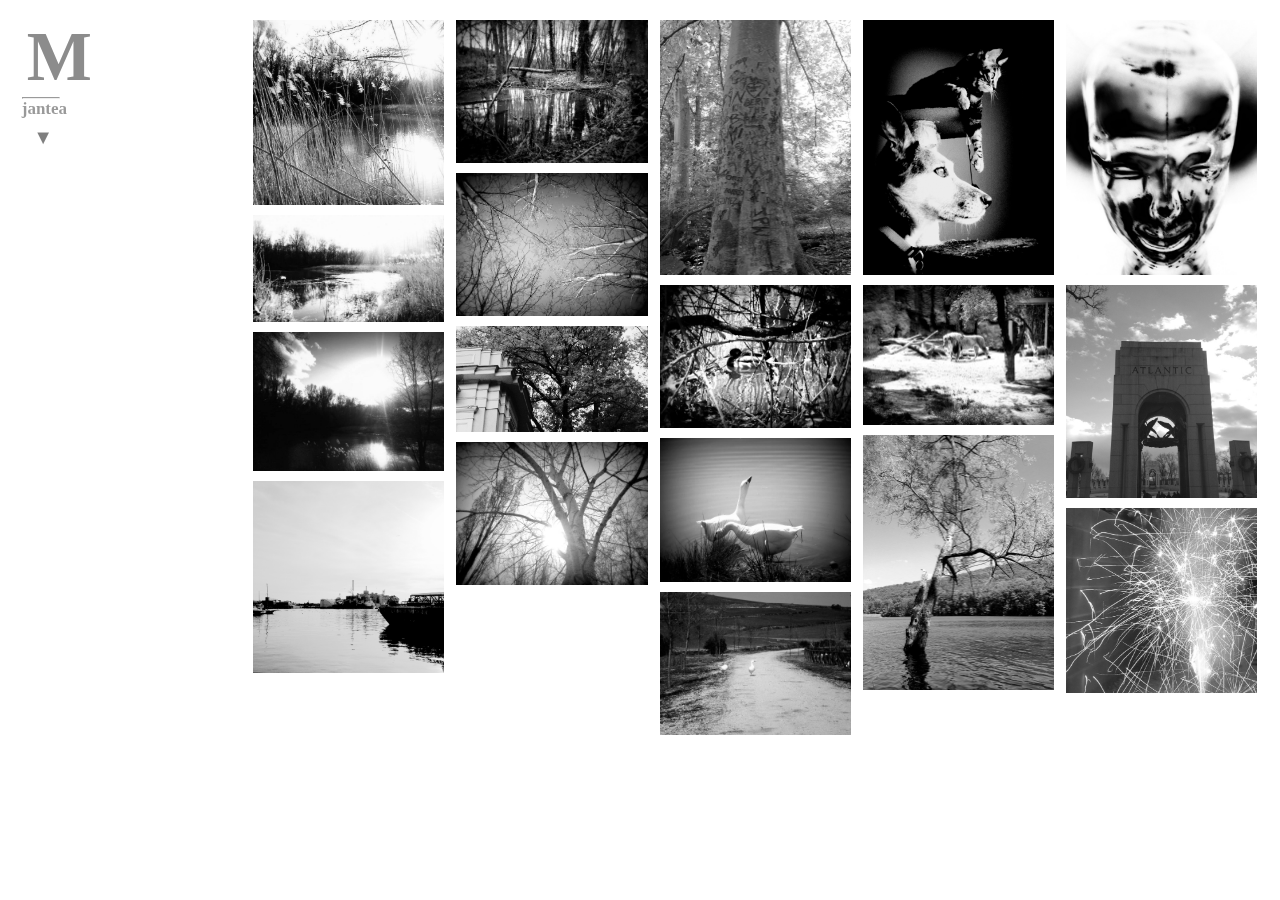
<file: Index.html>
<html>
  <head>
    <link type="text/css" rel="stylesheet" href="https://MadalinaJ.github.io/test/stylesheet.css" />
    <title>Home/Photography</title>


  </head>
  <body>

    <div id="header">
      <p style="font-size:69px; opacity: 0.9; margin: 0px 0px 0px 5px; color:grey; ">M</p><hr>
      <p style="font-size:17px; opacity: 0.4; ">jantea</p>
    </div>



  <div class="curtain-btn">
    <p style="cursor:pointer";  onclick="openNav()">  &#9660;</p>
  </div>

    <div id="myNav" class="curtain">
    <a href="javascript:void(0)" class="closebtn" onclick="closeNav()">&#9650;</a>

    <div class="curtain-content">

        <a href="https://MadalinaJ.github.io/test/Index.html">PHOTOGRAPHY</a>
        <a href="https://MadalinaJ.github.io/test/html/Illustration.html">ILLUSTRATION</a>
        <a href="https://MadalinaJ.github.io/test/html/Painting.html">PAINTING</a>
        <a href="https://MadalinaJ.github.io/test/html/About.html">ABOUT </a>
     </div>
    </div>


 <div class="row">

   <div class="column">

    <div class="photo">
    <img src="Images\Foto\breeze.jpg" style="width:100%" onclick="openModal();currentSlide(1)" class="hover-shadow cursor"/>
    </div>
    <div class="photo">
    <img src="Images\Foto\lake.jpg" style="width:100%" onclick="openModal();currentSlide(2)" class="hover-shadow cursor"/>
    </div>
    <div class="photo">
    <img src="Images\Foto\aire.jpg" style="width:100%" onclick="openModal();currentSlide(3)" class="hover-shadow cursor"/>
    </div>
   
    <div class="photo">
    <img src="Images\Foto\ship.jpg" style="width:100%" onclick="openModal();currentSlide(4)" class="hover-shadow cursor">
    </div>
   </div>

  <div class="column">

   <div class="photo">
    <img src="Images\Foto\mistery.jpg" style="width:100%" onclick="openModal();currentSlide(5)" class="hover-shadow cursor">
    </div>
    <div class="photo">
    <img src="Images\Foto\primavera.jpg" style="width:100%" onclick="openModal();currentSlide(6)" class="hover-shadow cursor">
    </div>
    <div class="photo">
    <img src="Images\Foto\theatre.jpg" style="width:100%" onclick="openModal();currentSlide(7)" class="hover-shadow cursor">
    </div>
    <div class="photo">
    <img src="Images\Foto\sun.jpg" style="width:100%" onclick="openModal();currentSlide(8)" class="hover-shadow cursor">
    </div>
  
   </div>

  <div class="column">

    <div class="photo">
    <img src="Images\Foto\why.jpg" style="width:100%" onclick="openModal();currentSlide(9)" class="hover-shadow cursor">
    </div>

    <div class="photo">
    <img src="Images\Foto\passing by.jpg" style="width:100%" onclick="openModal();currentSlide(10)" class="hover-shadow cursor">
    </div>
    <div class="photo">
    <img src="Images\Foto\morning.jpg" style="width:100%" onclick="openModal();currentSlide(11)" class="hover-shadow cursor">
    </div>
    
     <div class="photo">
      <img src="Images\Foto\walk.jpg" style="width:100%" onclick="openModal();currentSlide(12)" class="hover-shadow cursor">
      </div>
     </div>

   <div class="column">

     <div class="photo">
     <img src="Images\Foto\attention.jpg" style="width:100%" onclick="openModal();currentSlide(13)" class="hover-shadow cursor">
     </div>
     <div class="photo">
     <img src="Images\Foto\space.jpg" style="width:100%" onclick="openModal();currentSlide(14)" class="hover-shadow cursor">
     </div>
       <div class="photo">
    <img src="Images\Foto\water.jpg" style="width:100%" onclick="openModal();currentSlide(15)" class="hover-shadow cursor">
    </div>
    
   </div>

  <div class="column">
    <div class="photo">
    <img src="Images\Foto\thought.jpg" style="width:100%" onclick="openModal();currentSlide(16)" class="hover-shadow cursor">
    </div>
    <div class="photo">
    <img src="Images\Foto\entrance.jpg" style="width:100%" onclick="openModal();currentSlide(17)" class="hover-shadow cursor">
    </div>
    <div class="photo">
    <img src="Images\Foto\special.jpg" style="width:100%" onclick="openModal();currentSlide(18)" class="hover-shadow cursor">
    </div>
  </div>
</div>


<div id="myModal" class="modal">
   
   <span class="close cursor" onclick="closeModal()">&times;</span>
  <div class="Side-buttons">
      <p><a href="https://MadalinaJ.github.io/test/Index.html"><img src="https://MadalinaJ.github.io/test/Images/menu1.png" alt="gallery" title="gallery"style="width:18%"></a></p><br><br>
      <p><a href="https://www.instagram.com" target="_blank"><img src="https://MadalinaJ.github.io/test/Images/insta.png" alt="Instagram" title="Instagram"style="width:18%"></a></p><br><br>
      <p><a href="https://www.facebook.com" target="_blank"><img src="https://MadalinaJ.github.io/test/Images/fcb.png" alt="Facebook" title="Facebook"style="width:16%"></a></p>
   </div>
  <div class="modal-content">
    
   <div class= "mySlides">
      <img src="Images\Foto\breeze.jpg" style="width:75%; margin: 10px 0px 0px 4%"/>
          <div class="caption-container">
          <p>BREEEZE</p>
        </div>
     </div>
    <div class="mySlides">
        <img src="Images\Foto\lake.jpg" style="width:100%;margin: 100px 0px 0px -100px"/>
           <div class="caption-container">
              <p>LAKE</p>
          </div>
        </div>
    <div class="mySlides">
        <img src="Images\Foto\aire.jpg" style="width:85%;margin: 70px 0px 0px 10px"/>
             <div class="caption-container">
              <p>AIRE</p>
          </div>
        </div>
      <div class="mySlides">
        <img src="Images\Foto\ship.jpg" style="width:75%;margin: 10px 0px 0px 50px"/>
           <div class="caption-container">
            <p>BALTIMORE</p>
          </div>
       </div>
       <div class="mySlides">
         <img src="Images\Foto\mistery.jpg" style="width:95%; margin: 20px 0px 0px -40px" />
            <div class="caption-container">
              <p>MISTERY</p>
             </div>
           </div>
       <div class="mySlides">
          <img src="Images\Foto\primavera.jpg" style="width:90%; margin: 40px 0px 0px -40px"/>
               <div class="caption-container">
                 <p>SPRING</p>
            </div>
          </div>
       <div class="mySlides">
          <img src="Images\Foto\theatre.jpg" style="width:98%; margin: 110px 0px 0px -80px"/>
              <div class="caption-container">
               <p>STAGE</p>
            </div>
          </div>
       <div class="mySlides">
            <img src="Images\Foto\sun.jpg" style="width:90%; margin: 40px 0px 0px -40px"/>
              <div class="caption-container">
               <p>SUN</p>
             </div>
          </div>
       
      <div class="mySlides">
            <img src="Images\Foto\why.jpg" style="width:59%;margin: -30px 0px 0px 100px"/>
                 <div class="caption-container">
                  <p>WHY</p>
              </div>
          </div>
      <div class="mySlides">
        <img src="Images\Foto\passing by.jpg" style="width:90%; margin: 60px 0px 0px -40px"/>
             <div class="caption-container">
      
               <p>DUCK</p>
            </div>
          </div>
     <div class="mySlides">
       <img src="Images\Foto\morning.jpg" style="width:90%; margin: 40px 0px 0px -40px"/>
          <div class="caption-container">
        
           <p>LAKE</p>
        </div>
     </div>
    
     <div class="mySlides">
       <img src="Images\Foto\walk.jpg" style="width:90%; margin: 60px 0px 0px -40px"/>
         <div class="caption-container">
       
          <p>WALK</p>
          </div>
         </div>
      <div class="mySlides">
          <img src="Images\Foto\attention.jpg" style="width: 56.5%; margin: -20px 0px 0px 150px"/>
             <div class="caption-container">
      
              <p>LOOK</p>
            </div>
          </div>
      <div class="mySlides">
          <img src="Images\Foto\space.jpg" style="width:90%; margin: 50px 0px 0px -40px"/>
              <div class="caption-container">
        
               <p>SPACE</p>
            </div>
          </div>
  
     <div class="mySlides">
              <img src="Images\Foto\water.jpg" style="width:59%;margin:-30px 0px 0px 100px"/>
                   <div class="caption-container">
                    <p>WATER</p>
                </div>
              </div>
    <div class="mySlides">
         <img src="Images\Foto\thought.jpg" style="width:53%; margin: 30px 0px 0px 130px"/>
           <div class="caption-container">
       
            <p>GLASS</p>
            </div>
          </div>
      <div class="mySlides">
          <img src="Images\Foto\entrance.jpg" style="width:70%; margin: -25px 0px 0px 30px"/>
             <div class="caption-container">
         
               <p>ENTER</p>
            </div>
          </div>
    
    <div class="mySlides">
      <img src="Images\Foto\special.jpg" style="width:60%; margin: 80px 0px 0px 100px"/>
        <div class="caption-container">
       
         <p>LIGHT</p>
         </div>
        </div>
    <a class="prev" onclick="plusSlides(-1)"></a>
    <a class="next" onclick="plusSlides(1)"></a>

    <div class="caption-container">
       <p id="caption"></p>
      </div>
      </div>
    </div>

      <div id="footer">
          <p>MJ contact at <a href="">@gmail.com</a></p>
      </div>

  <script>

  function openNav() {
document.getElementById("myNav").style.height = "100%";
}

function closeNav() {
document.getElementById("myNav").style.height = "0%";
}


  function openModal() {
document.getElementById('myModal').style.display = "block";
}

function closeModal() {
document.getElementById('myModal').style.display = "none";
}

var slideIndex = 1;
showSlides(slideIndex);

function plusSlides(n) {
showSlides(slideIndex += n);
}

function currentSlide(n) {
showSlides(slideIndex = n);
}

function showSlides(n) {
  var i;
  var slides = document.getElementsByClassName("mySlides");
  var dots = document.getElementsByClassName("demo");
  var captionText = document.getElementById("caption");
  if (n > slides.length) {slideIndex = 1}
  if (n < 1) {slideIndex = slides.length}
  for (i = 0; i < slides.length; i++) {
      slides[i].style.display = "none";
  }
  for (i = 0; i < dots.length; i++) {
      dots[i].className = dots[i].className.replace(" active", "");
  }
  slides[slideIndex-1].style.display = "block";
  dots[slideIndex-1].className += " active";
  captionText.innerHTML = dots[slideIndex-1].alt;
}

      </script>
    <script async defer data-pin-hover="true" data-pin-tall="true" src="//assets.pinterest.com/js/pinit.js"></script>
  </body>
</html>
</file>
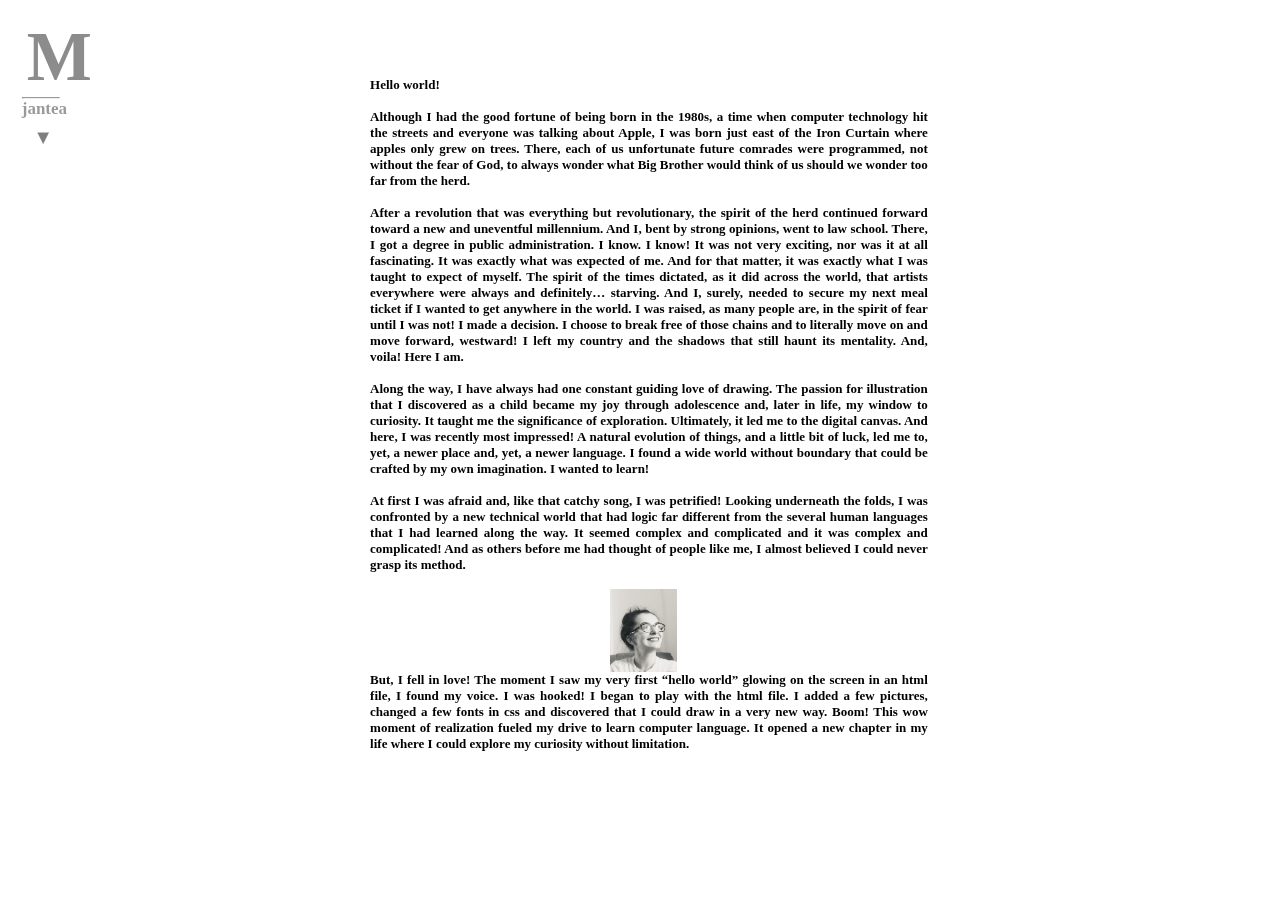
<file: html/About.html>
<html>
  <head>
    <link type="text/css" rel="stylesheet" href="https://madalinaj.github.io/test/Css/stylesheetAbt.css" />
    <title>About</title>
  </head>
  <body>

    <div id="header">
      <p style="font-size:69px; opacity: 0.9; margin: 0px 0px 0px 5px; color:grey; ">M</p><hr>
      <p style="font-size:17px; opacity: 0.4; ">jantea</p>
    </div>


  <div class="curtain-btn">
    <p style="cursor:pointer";  onclick="openNav()">  &#9660;</p>
  </div>

    <div id="myNav" class="curtain">
    <a href="javascript:void(0)" class="closebtn" onclick="closeNav()">&#9650;</a>

    <div class="curtain-content">
      <a href="https://madalinaj.github.io/test/Index.html">PHOTOGRAPHY</a>
      <a href="https://madalinaj.github.io/test/html/Illustration.html">ILLUSTRATION</a>
      <a href="https://madalinaj.github.io/test/html/Painting.html">PAINTING</a>
      <a href="https://madalinaj.github.io/test/html/About.html">ABOUT </a>
     </div>
    </div>


     <div class="card">

      <p class="descript">
        Hello world! <br><br>
Although I had the good fortune of being born in the 1980s, a time when computer
technology hit the streets and everyone was talking about Apple, I was born just
east of the Iron Curtain where apples only grew on trees. There, each of us unfortunate
future comrades were programmed, not without the fear of God, to always wonder what Big
Brother would think of us should we wonder too far from the herd. <br><br>
After a revolution that was everything but revolutionary, the spirit of the herd continued
 forward toward a new and uneventful millennium.  And I, bent by strong opinions, went to
 law school. There, I got a degree in public administration. I know. I know! It was not
  very exciting, nor was it at all fascinating. It was exactly what was expected of me.
  And for that matter, it was exactly what I was taught to expect of myself. The spirit of
  the times dictated, as it did across the world, that artists everywhere were always and
  definitely… starving. And I, surely, needed to secure my next meal ticket if I wanted to
   get anywhere in the world. I was raised, as many people are, in the spirit of fear until
    I was not! I made a decision. I choose to break free of those chains and to literally
    move on and move forward, westward! I left my country and the shadows that still haunt
     its mentality. And, voila! Here I am. <br><br>

Along the way, I have always had one constant guiding love of drawing. The passion for
illustration that I discovered as a child became my joy through adolescence and, later
in life, my window to curiosity. It taught me the significance of exploration. Ultimately,
 it led me to the digital canvas. And here, I was recently most impressed! A natural
 evolution of things, and a little bit of luck, led me to, yet, a newer place and, yet,
  a newer language. I found a wide world without boundary that could be crafted by my own
  imagination. I wanted to learn! <br><br>


At first I was afraid and, like that catchy song, I was petrified! Looking underneath the
folds, I was confronted by a new technical world that had logic far different from the
several human languages that I had learned along the way. It seemed complex and complicated
 and it was complex and complicated! And as others before me had thought of people like me,
  I almost believed I could never grasp its method.<br><br>
        
    <img src="https://madalinaj.github.io/test/Images/m5.jpg" class="image1" >

But, I fell in love! The moment I saw my very first “hello world” glowing on the screen in
an html file, I found my voice. I was hooked! I began to play with the html file. I added
a few pictures, changed a few fonts in css and discovered that I could draw in a very new
 way. Boom! This wow moment of realization fueled my drive to learn computer language. It
 opened a new chapter in my life where I could explore my curiosity without limitation.<br><br>

The thrill of seeing my work come to life in front of the whole world in seconds is
electrifying. It is the feeling I get from a book I cannot put down for days. It is
the captivation I feel from a song I cannot stop listening to for hours. It is the passion
 of creativity that I discovered as a child and have now rediscovered in a whole new form.
  It is the craft that elevates each of us into a different world of endless possibility.
  And here, in the script, I found a place to share my own personality with the world.<br><br>

Now, I timidly work at the code daily in order to learn and learn in order to create. I encounter problems that take hours to fix
always hoping for ever growing skill. I sit transfixed at my keyboard thinking of nothing else but the solution, the elusive solution,
 which is hidden within the millions and billions of bits of information that often feel like the very folds of human history! 
  And each time I find that little bit of code that fixes the problem; I encounter my very own moment of revelation. Aha! Eureka.
  I am a fixer of problems within this universe. I am chosen.
Praise the gods of the internet! I smile. The thrill of the challenge drives me forward
 wanting to learn more and to do more.<br><br>

I now feel like a child that will fight the algorithm dragons within
mountains of complexity. I push forward into a never ending story of trial and error
 leaving far behind the eyes and opinions of others! It is never too late to change
 your path. It is never too late to break the chains of limitation. I look forward to
 making my mark on the blank canvas of a truly brave new world shaped by a liberated
 human possibility.<br>
      </p>
      </div>


<script>

function openNav() {
document.getElementById("myNav").style.height = "100%";
}

function closeNav() {
document.getElementById("myNav").style.height = "0%";
}
</script>
</body>

</html>
</file>
